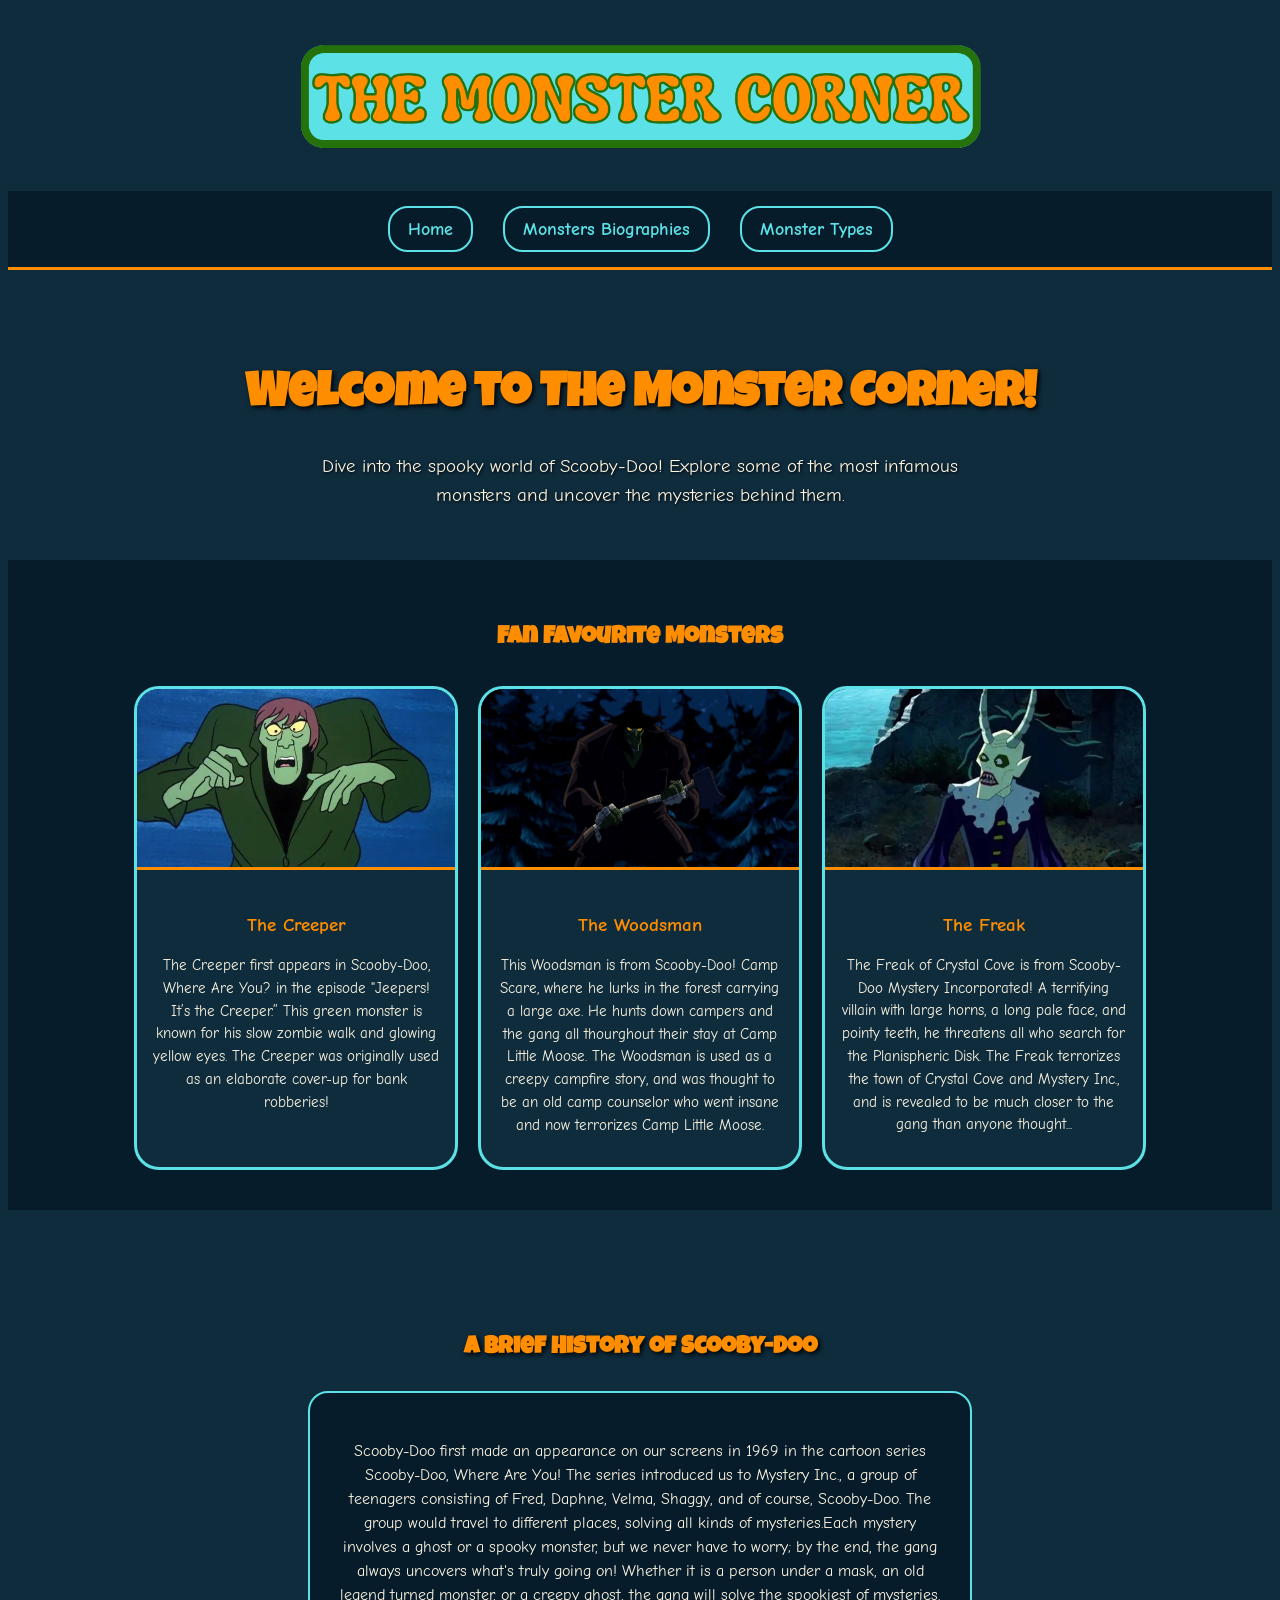
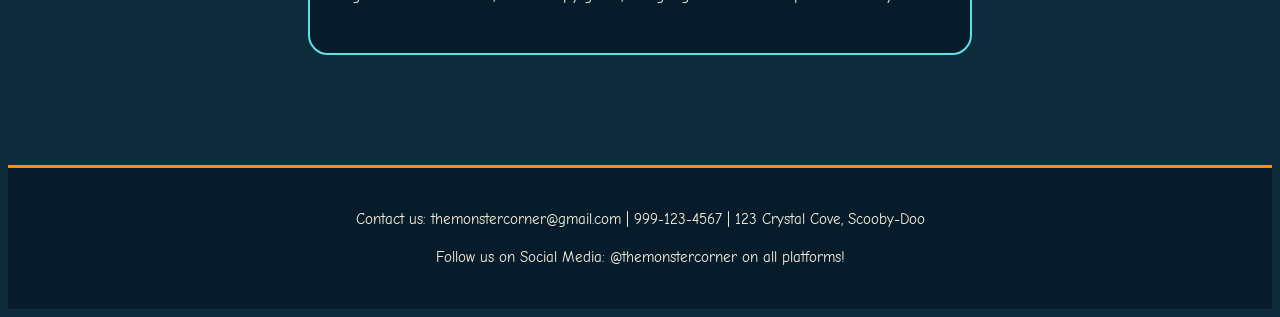
<file: index.html>
<!DOCTYPE html>
<html>
<head>
    <title>The Monster Corner - Home</title>
    <link rel="stylesheet" href="webstyle.css">
    <link href="https://fonts.googleapis.com/css2?family=Luckiest+Guy&family=Comic+Neue:wght@400;700&display=swap" rel="stylesheet">
</head>
<body>

    <header>
        <img src="themonstercorner.png" alt="Monsters Corner Logo">
    </header>

    <nav>
        <a href="index.html">Home</a>
        <a href="one.html">Monsters Biographies</a>
        <a href="two.html">Monster Types</a>
    </nav>

    <section class="welcome">
        <h1>Welcome to The Monster Corner!</h1>
        <p>Dive into the spooky world of Scooby-Doo! Explore some of the most infamous monsters and uncover the mysteries behind them.</p>
    </section>

    <section class="monster">
        <h2>Fan Favourite Monsters</h2>
        <div class="monstercardsbox">
            <div class="monstercard">
                <img src="creeper.jpg" alt="The Creeper">
                <div class="monstercontent">
                    <h3>The Creeper</h3>
                    <p>The Creeper first appears in Scooby-Doo, Where Are You? in the episode "Jeepers! It’s the Creeper.” This green monster is known for his slow zombie walk and glowing yellow eyes. The Creeper was originally used as an elaborate cover-up for bank robberies!</p>
                </div>
            </div>
            <div class="monstercard">
                <img src="woodsman.jpg" alt="The Woodsman">

                <div class="monstercontent">
                    <h3>The Woodsman</h3>
                    <p>This Woodsman is from Scooby-Doo! Camp Scare, where he lurks in the forest carrying a large axe. He hunts down campers and the gang all thourghout their stay at Camp Little Moose. The Woodsman is used as a creepy campfire story, and was thought to be an old camp counselor who went insane and now terrorizes Camp Little Moose.</p>
                </div>
            </div>
            <div class="monstercard">
                <img src="thefreak.jpg" alt="The Freak">
                <div class="monstercontent">
                    <h3>The Freak</h3>
                    <p>The Freak of Crystal Cove is from Scooby-Doo Mystery Incorporated! A terrifying villain with large horns, a long pale face, and pointy teeth, he threatens all who search for the Planispheric Disk. The Freak terrorizes the town of Crystal Cove and Mystery Inc., and is revealed to be much closer to the gang than anyone thought...</p>
                </div>
            </div>
        </div>
    </section>
    <section class="history">
        <h2>A Brief History of Scooby-Doo</h2>
        <div class="historyCards">
            <div class="historyCard">
                <p>Scooby-Doo first made an appearance on our screens in 1969 in the cartoon series Scooby-Doo, Where Are You! The series introduced us to Mystery Inc., a group of teenagers consisting of Fred, Daphne, Velma, Shaggy, and of course, Scooby-Doo. The group would travel to different places, solving all kinds of mysteries.Each mystery involves a ghost or a spooky monster, but we never have to worry; by the end, the gang always uncovers what's truly going on! Whether it is a person under a mask, an old legend turned monster, or a creepy ghost, the gang will solve the spookiest of mysteries.</p>
            </div>
        </div>
    </section>

    <footer>
        <p>Contact us: themonstercorner@gmail.com | 999-123-4567 | 123 Crystal Cove, Scooby-Doo</p>
        <p>Follow us on Social Media: @themonstercorner on all platforms!</p>
    </footer>
</body>
</html>
</file>
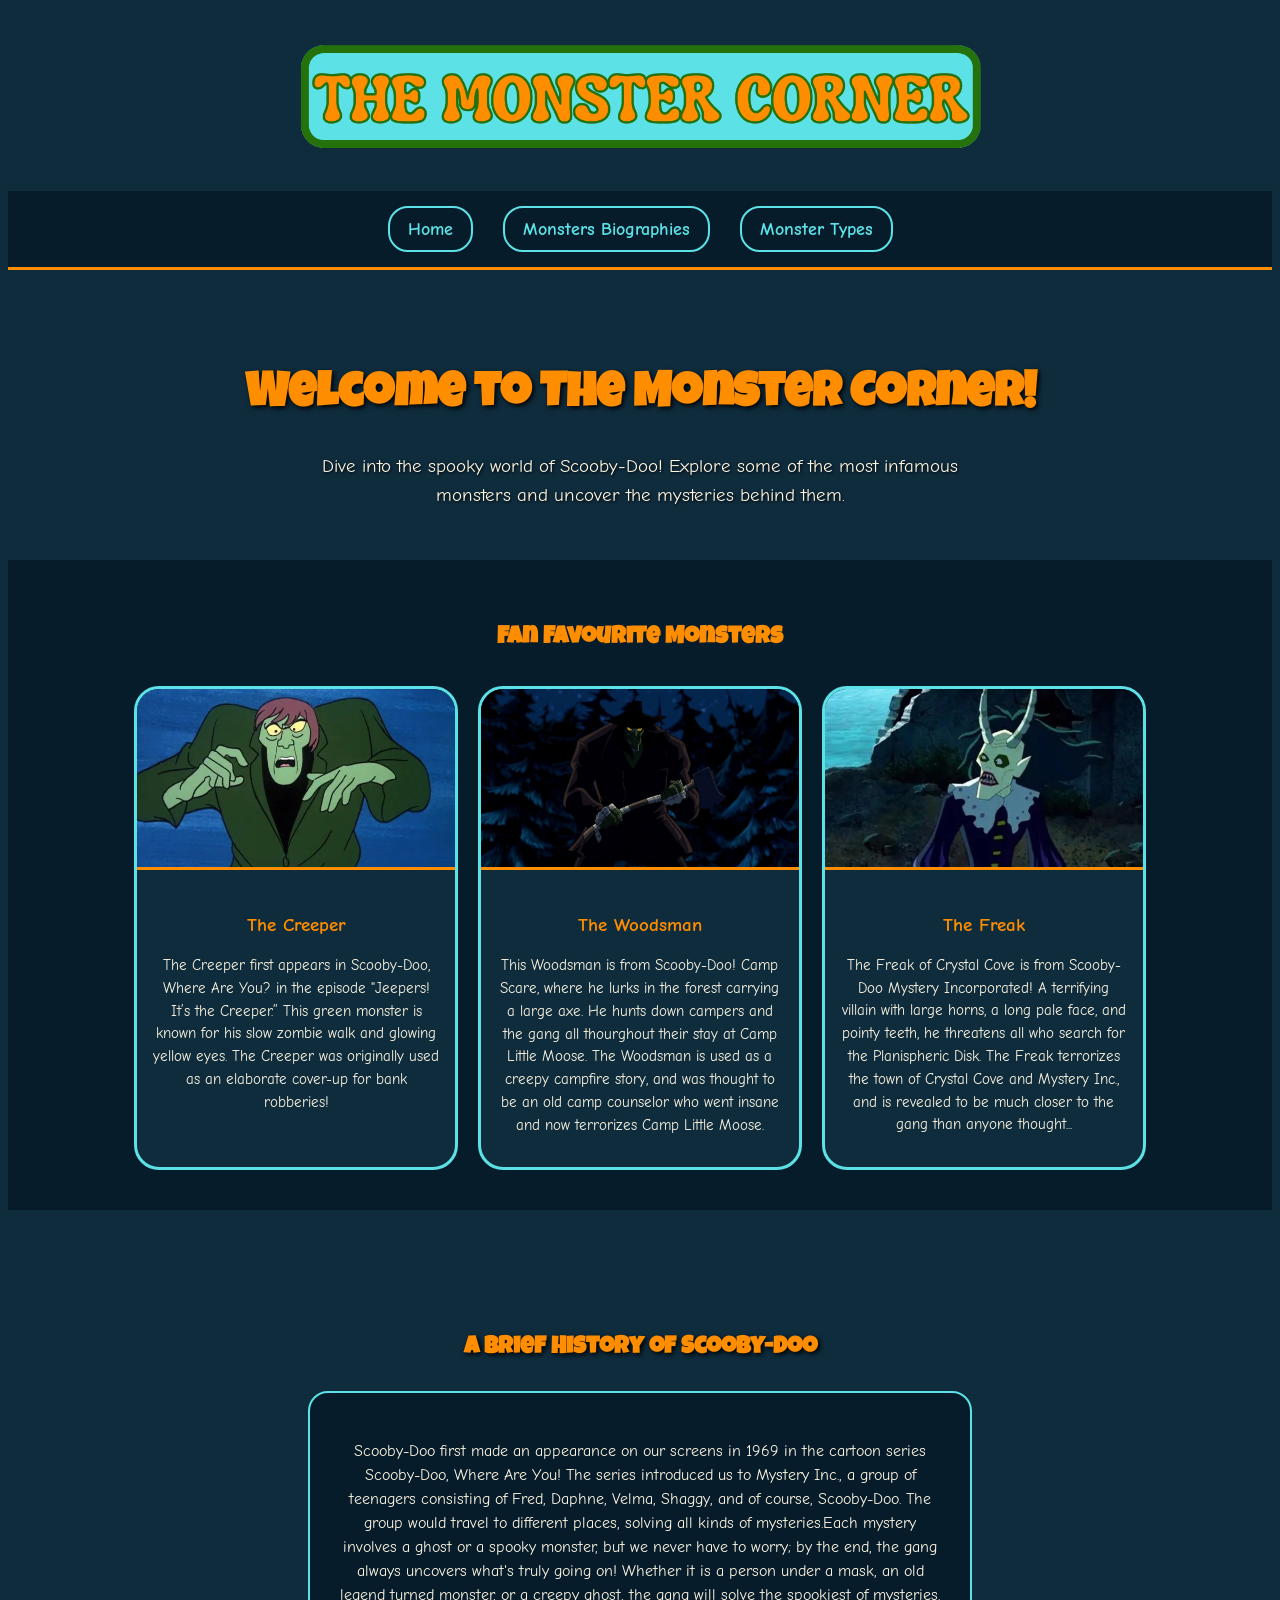
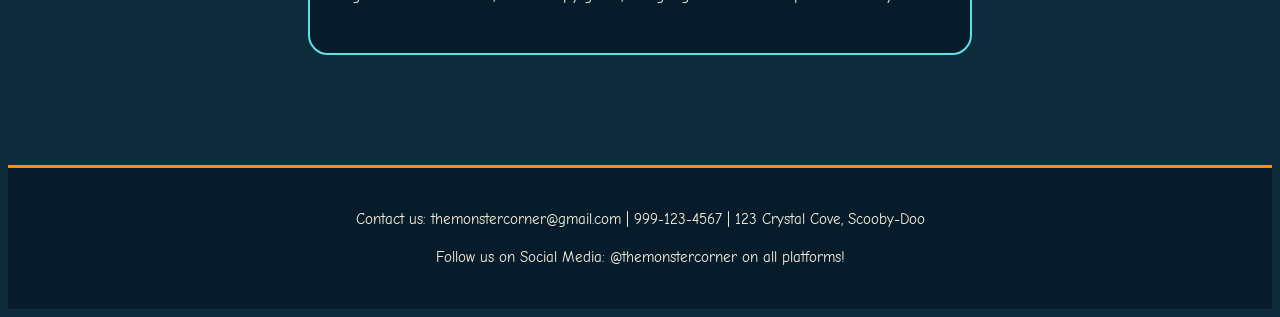
<file: home.html>
<!DOCTYPE html>
<html>
<head>
    <title>The Monster Corner - Home</title>
    <link rel="stylesheet" href="webstyle.css">
    <link href="https://fonts.googleapis.com/css2?family=Luckiest+Guy&family=Comic+Neue:wght@400;700&display=swap" rel="stylesheet">
</head>
<body>

    <header>
        <img src="themonstercorner.png" alt="Monsters Corner Logo">
    </header>

    <nav>
        <a href="home.html">Home</a>
        <a href="one.html">Monsters Biographies</a>
        <a href="two.html">Monster Types</a>
    </nav>

    <section class="welcome">
        <h1>Welcome to The Monster Corner!</h1>
        <p>Dive into the spooky world of Scooby-Doo! Explore some of the most infamous monsters and uncover the mysteries behind them.</p>
    </section>

    <section class="monster">
        <h2>Fan Favourite Monsters</h2>
        <div class="monstercardsbox">
            <div class="monstercard">
                <img src="creeper.jpg" alt="The Creeper">
                <div class="monstercontent">
                    <h3>The Creeper</h3>
                    <p>The Creeper first appears in Scooby-Doo, Where Are You? in the episode "Jeepers! It’s the Creeper.” This green monster is known for his slow zombie walk and glowing yellow eyes. The Creeper was originally used as an elaborate cover-up for bank robberies!</p>
                </div>
            </div>
            <div class="monstercard">
                <img src="woodsman.jpg" alt="The Woodsman">

                <div class="monstercontent">
                    <h3>The Woodsman</h3>
                    <p>This Woodsman is from Scooby-Doo! Camp Scare, where he lurks in the forest carrying a large axe. He hunts down campers and the gang all thourghout their stay at Camp Little Moose. The Woodsman is used as a creepy campfire story, and was thought to be an old camp counselor who went insane and now terrorizes Camp Little Moose.</p>
                </div>
            </div>
            <div class="monstercard">
                <img src="thefreak.jpg" alt="The Freak">
                <div class="monstercontent">
                    <h3>The Freak</h3>
                    <p>The Freak of Crystal Cove is from Scooby-Doo Mystery Incorporated! A terrifying villain with large horns, a long pale face, and pointy teeth, he threatens all who search for the Planispheric Disk. The Freak terrorizes the town of Crystal Cove and Mystery Inc., and is revealed to be much closer to the gang than anyone thought...</p>
                </div>
            </div>
        </div>
    </section>
    <section class="history">
        <h2>A Brief History of Scooby-Doo</h2>
        <div class="historyCards">
            <div class="historyCard">
                <p>Scooby-Doo first made an appearance on our screens in 1969 in the cartoon series Scooby-Doo, Where Are You! The series introduced us to Mystery Inc., a group of teenagers consisting of Fred, Daphne, Velma, Shaggy, and of course, Scooby-Doo. The group would travel to different places, solving all kinds of mysteries.Each mystery involves a ghost or a spooky monster, but we never have to worry; by the end, the gang always uncovers what's truly going on! Whether it is a person under a mask, an old legend turned monster, or a creepy ghost, the gang will solve the spookiest of mysteries.</p>
            </div>
        </div>
    </section>

    <footer>
        <p>Contact us: themonstercorner@gmail.com | 999-123-4567 | 123 Crystal Cove, Scooby-Doo</p>
        <p>Follow us on Social Media: @themonstercorner on all platforms!</p>
    </footer>
</body>
</html>
</file>
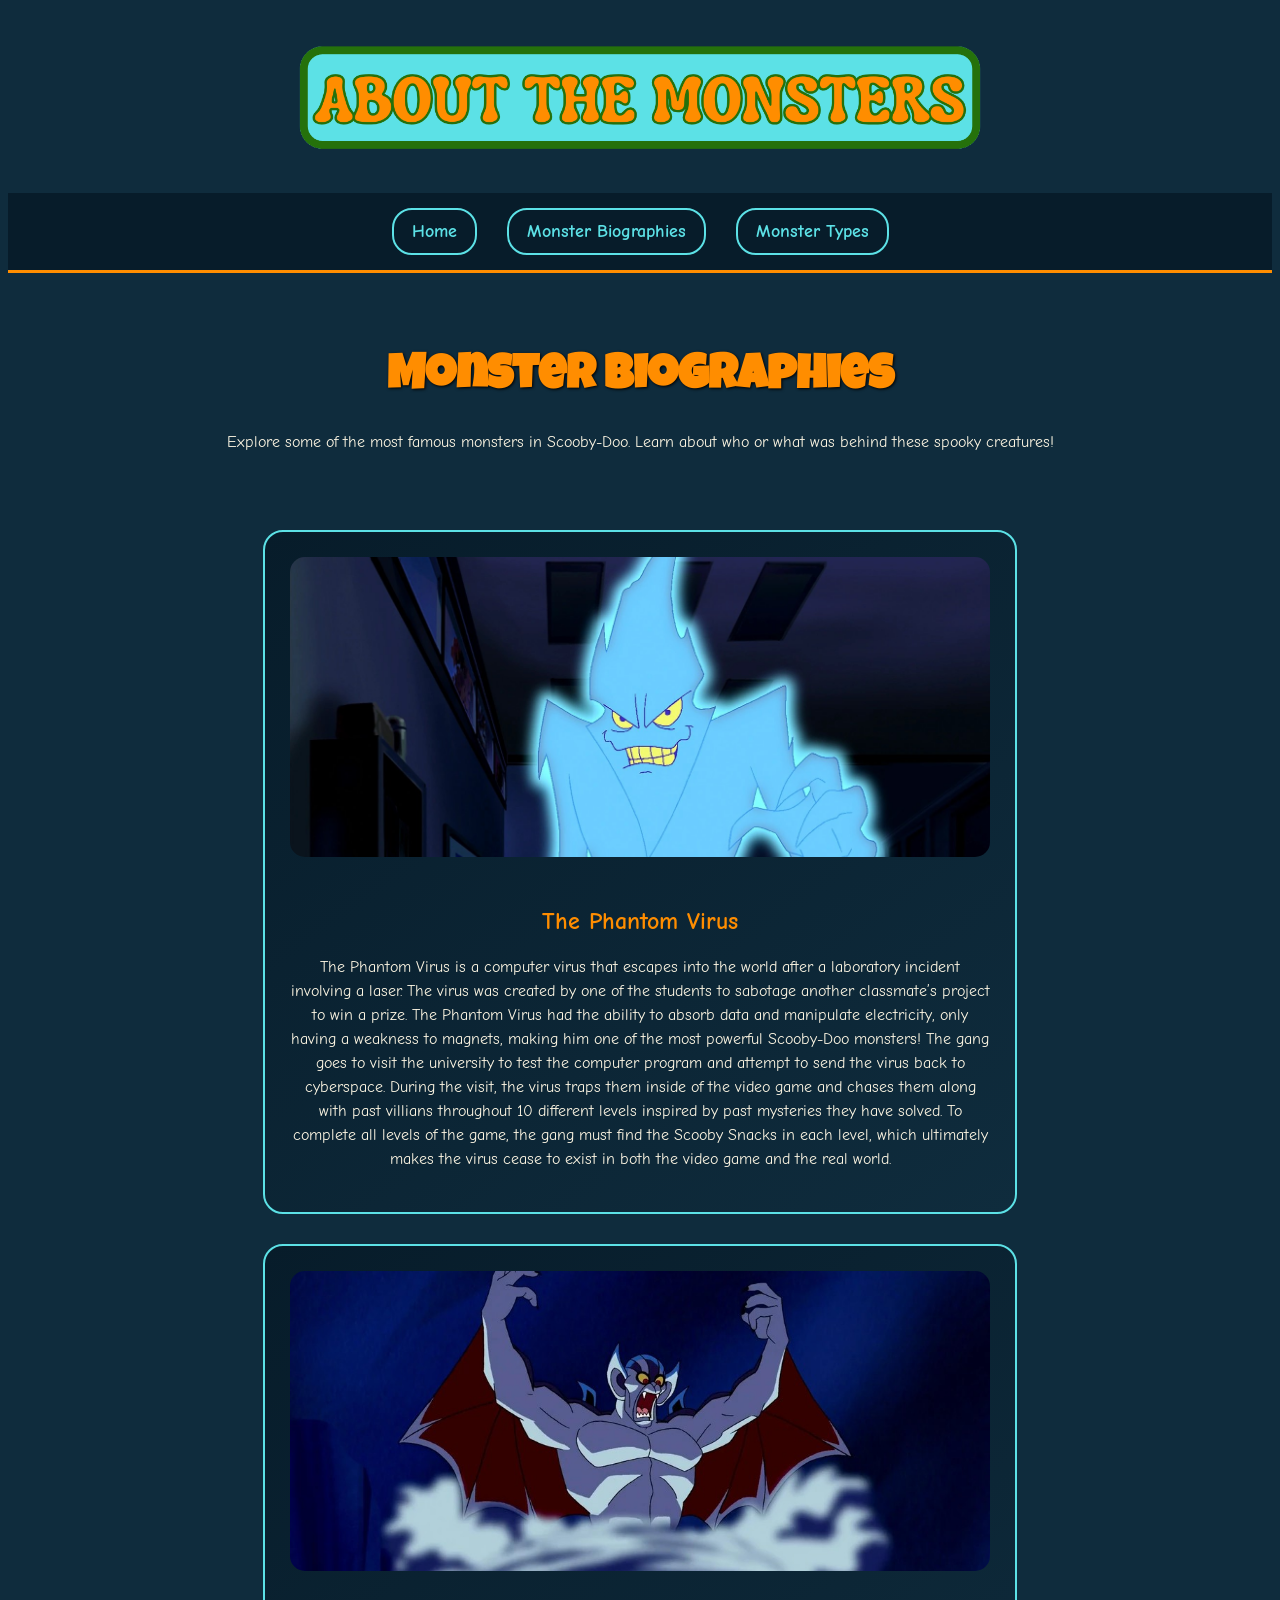
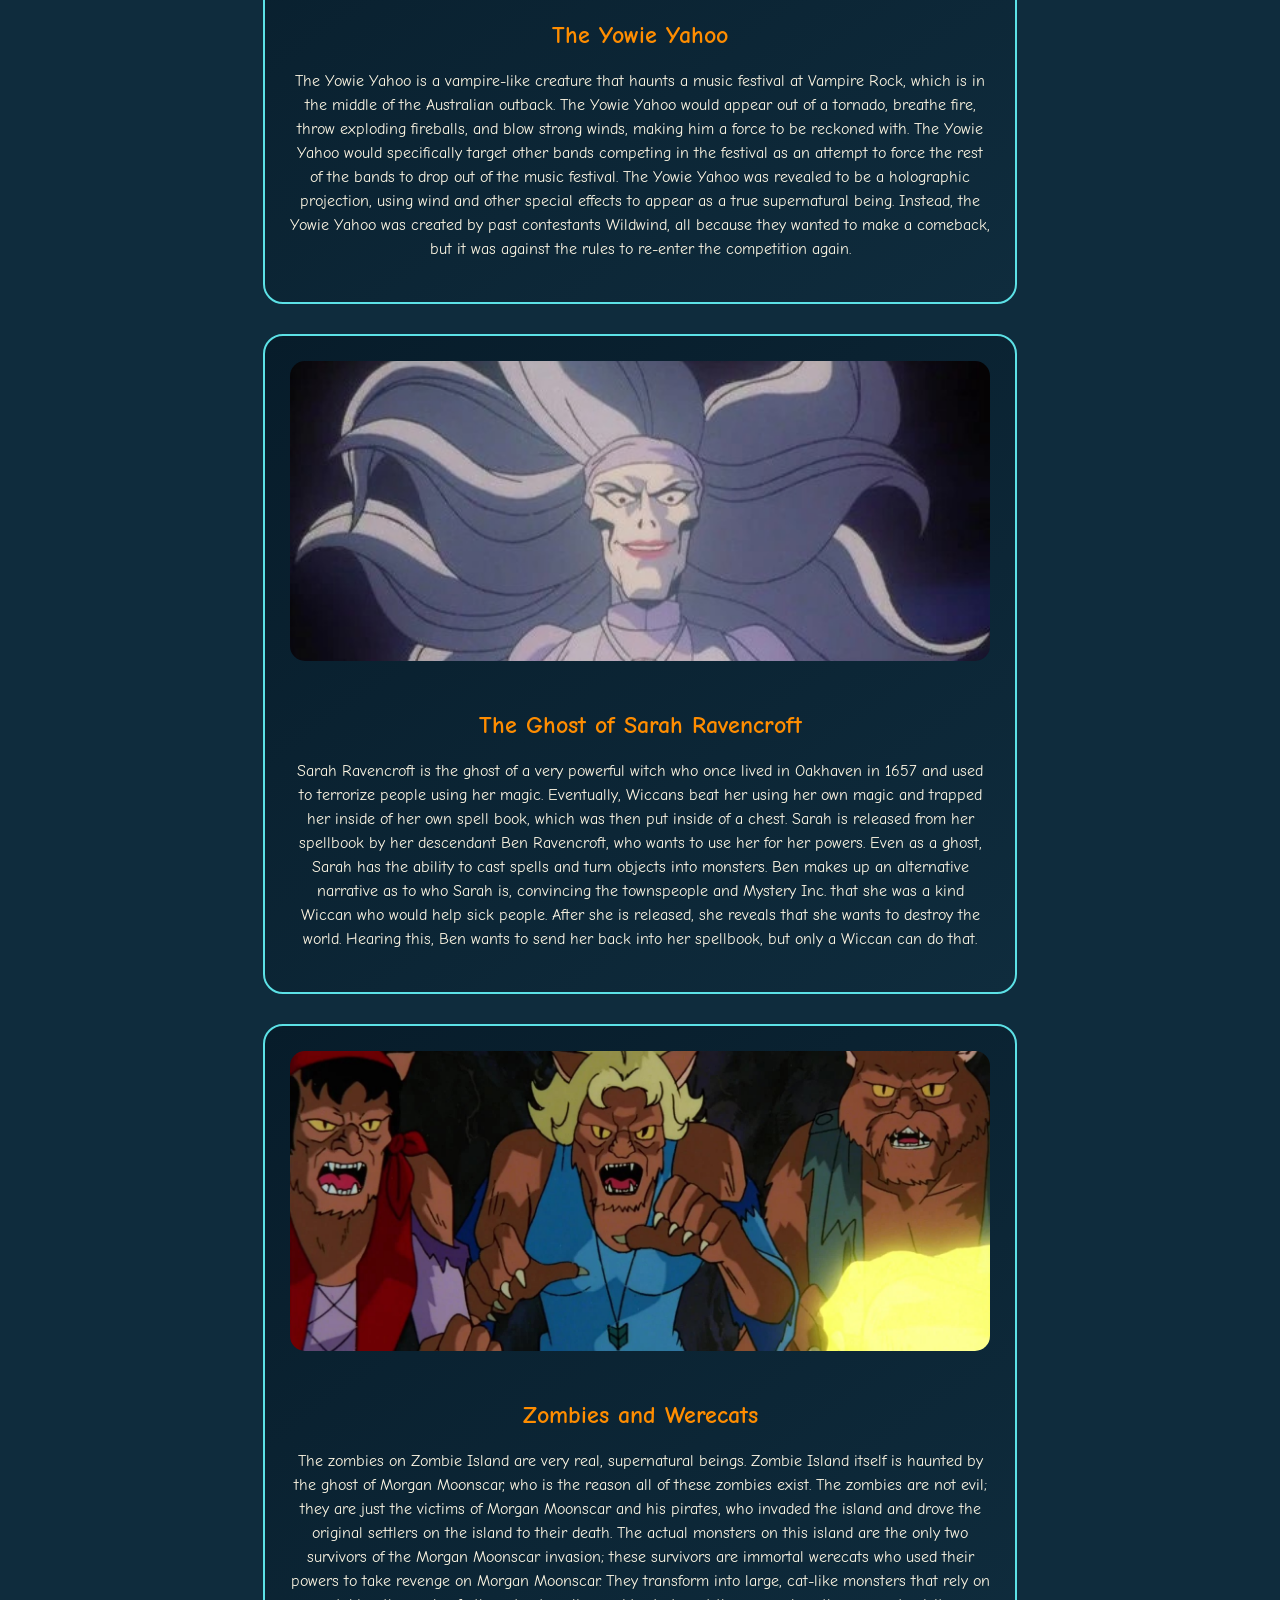
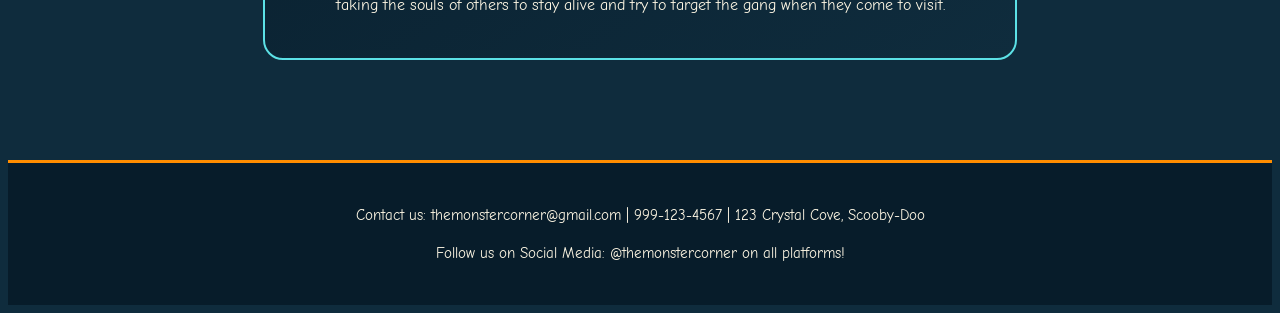
<file: one.html>
<!DOCTYPE html>
<html>
<head>
    <title>The Monster Corner - Monsters</title>
    <link rel="stylesheet" href="webstyle.css">
    <link href="https://fonts.googleapis.com/css2?family=Luckiest+Guy&family=Comic+Neue:wght@400;700&display=swap" rel="stylesheet">
</head>

<body>
    <header>
        <img src="aboutthemonsters.png" alt="Monsters Biographies Logo">
    </header>

    <nav>
        <a href="index.html">Home</a>
        <a href="one.html">Monster Biographies</a>
        <a href="two.html">Monster Types</a>
    </nav>

    <section class="title">
        <h1>Monster Biographies</h1>
        <p>Explore some of the most famous monsters in Scooby-Doo. Learn about who or what was behind these spooky creatures!</p>
    </section>

    <section class="monsterbio">
    <div class="monsterbiocard">
        <img src="Phantom_Virus.jpg" alt="Phantom Virus">
        <h3>The Phantom Virus</h3>
        <p>The Phantom Virus is a computer virus that escapes into the world after a laboratory incident involving a laser. The virus was created by one of the students to sabotage another classmate’s project to win a prize. The Phantom Virus had the ability to absorb data and manipulate electricity, only having a weakness to magnets, making him one of the most powerful Scooby-Doo monsters! The gang goes to visit the university to test the computer program and attempt to send the virus back to cyberspace. During the visit, the virus traps them inside of the video game and chases them along with past villians throughout 10 different levels inspired by past mysteries they have solved. To complete all levels of the game, the gang must find the Scooby Snacks in each level, which ultimately makes the virus cease to exist in both the video game and the real world. </p>
    </div>
    <div class="monsterbiocard">
        <img src="yowieyahoo.jpg" alt="Yowie Yahoo">
        <h3>The Yowie Yahoo</h3>
        <p>The Yowie Yahoo is a vampire-like creature that haunts a music festival at Vampire Rock, which is in the middle of the Australian outback. The Yowie Yahoo would appear out of a tornado, breathe fire, throw exploding fireballs, and blow strong winds, making him a force to be reckoned with. The Yowie Yahoo would specifically target other bands competing in the festival as an attempt to force the rest of the bands to drop out of the music festival. The Yowie Yahoo was revealed to be a holographic projection, using wind and other special effects to appear as a true supernatural being. Instead, the Yowie Yahoo was created by past contestants Wildwind, all because they wanted to make a comeback, but it was against the rules to re-enter the competition again. </p>
    </div>
    <div class="monsterbiocard">
        <img src="SarahRavencroft.jpg" alt="Sarah Ravencroft">
        <h3>The Ghost of Sarah Ravencroft</h3>
        <p>Sarah Ravencroft is the ghost of a very powerful witch who once lived in Oakhaven in 1657 and used to terrorize people using her magic. Eventually, Wiccans beat her using her own magic and trapped her inside of her own spell book, which was then put inside of a chest. Sarah is released from her spellbook by her descendant Ben Ravencroft, who wants to use her for her powers. Even as a ghost, Sarah has the ability to cast spells and turn objects into monsters. Ben makes up an alternative narrative as to who Sarah is, convincing the townspeople and Mystery Inc. that she was a kind Wiccan who would help sick people. After she is released, she reveals that she wants to destroy the world. Hearing this, Ben wants to send her back into her spellbook, but only a Wiccan can do that. </p>
    </div>
    <div class="monsterbiocard">
        <img src="zombieisland.jpg" alt="Werecats">
        <h3>Zombies and Werecats</h3>
        <p>The zombies on Zombie Island are very real, supernatural beings. Zombie Island itself is haunted by the ghost of Morgan Moonscar, who is the reason all of these zombies exist. The zombies are not evil; they are just the victims of Morgan Moonscar and his pirates, who invaded the island and drove the original settlers on the island to their death. The actual monsters on this island are the only two survivors of the Morgan Moonscar invasion; these survivors are immortal werecats who used their powers to take revenge on Morgan Moonscar. They transform into large, cat-like monsters that rely on taking the souls of others to stay alive and try to target the gang when they come to visit. </p>
    </div>
    </section>

    <footer>
        <p>Contact us: themonstercorner@gmail.com | 999-123-4567 | 123 Crystal Cove, Scooby-Doo</p>
        <p>Follow us on Social Media: @themonstercorner on all platforms!</p>
    </footer>
</body>
</html>
</file>
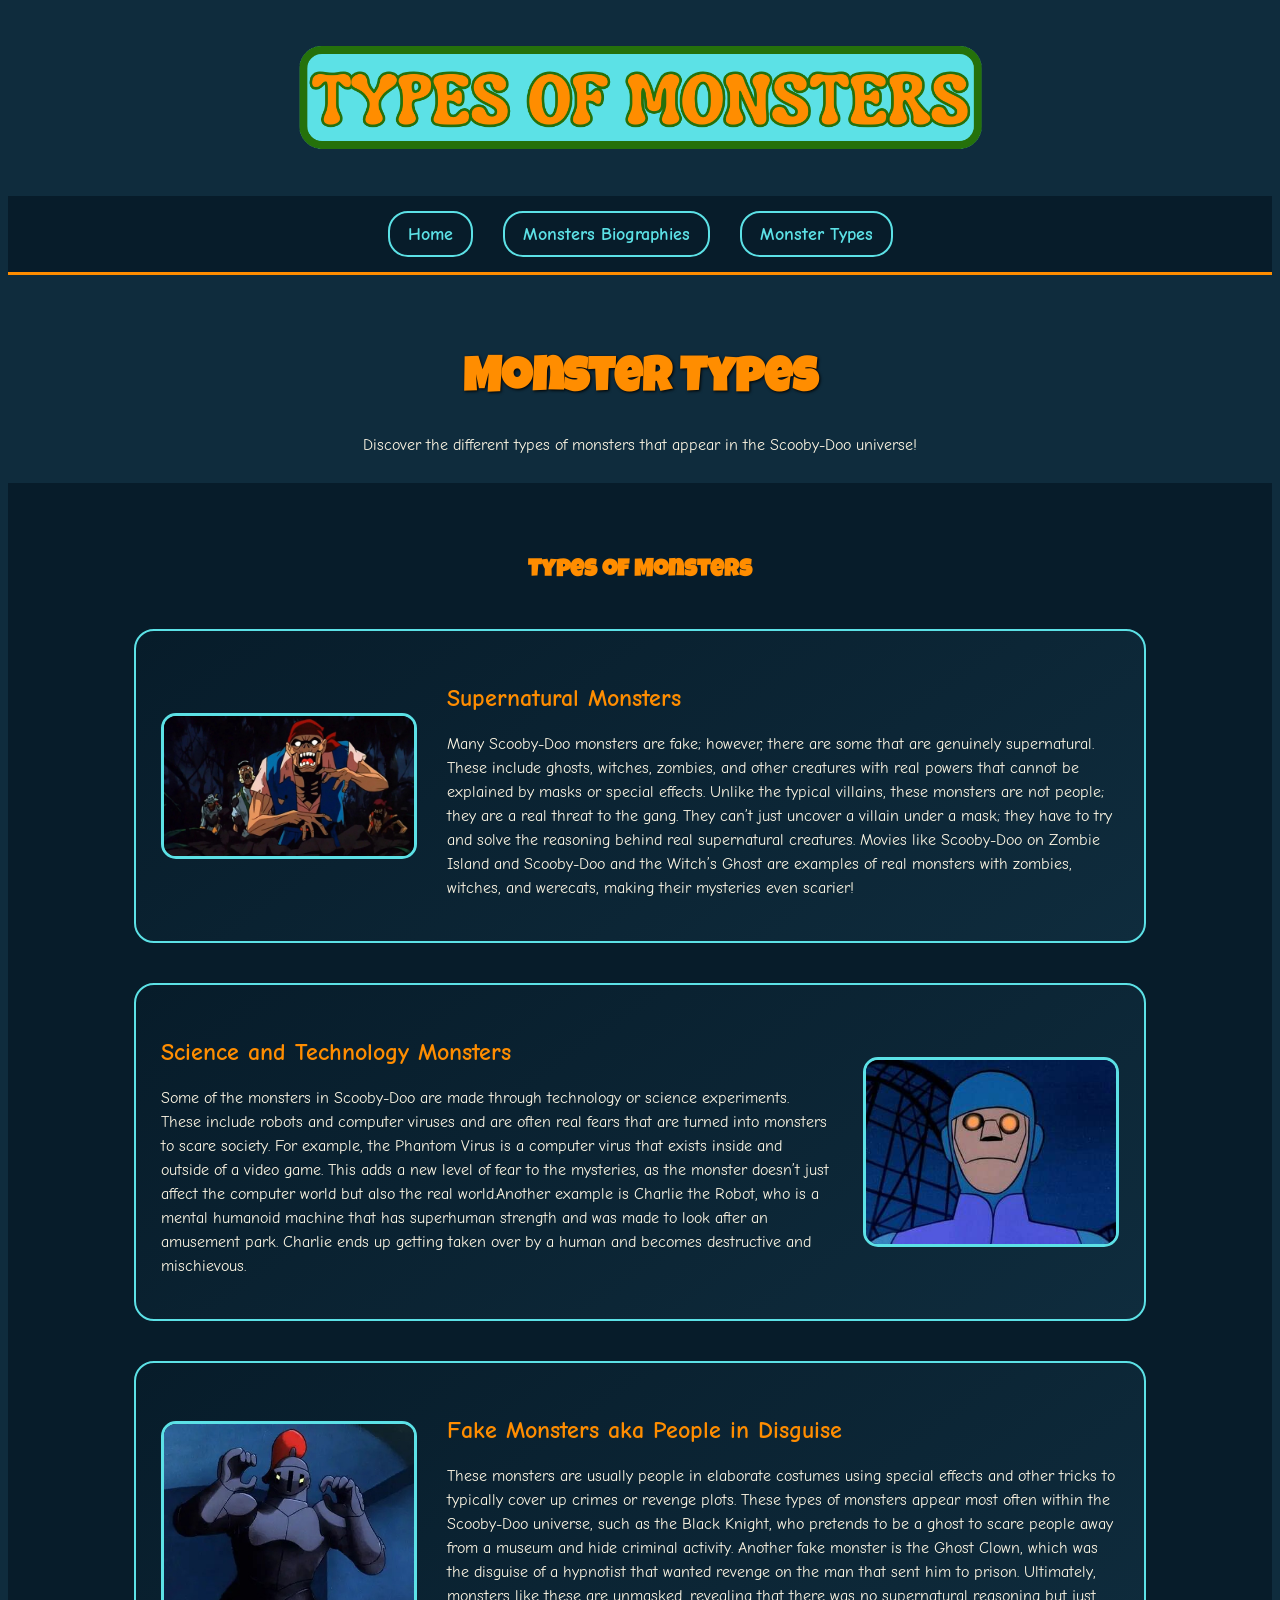
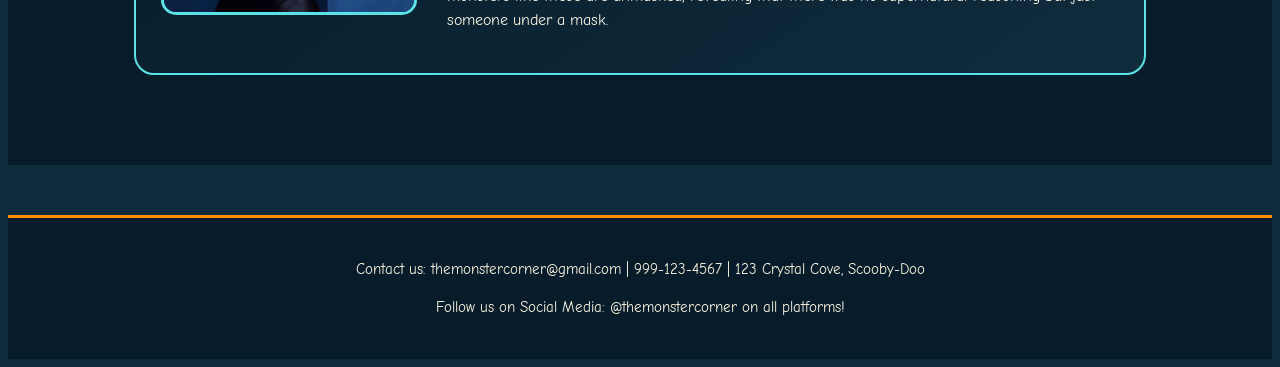
<file: two.html>
<!DOCTYPE html> 
<html>
<head>
    <title>The Monster Corner - Monsters</title>
    <link rel="stylesheet" href="webstyle.css">
    <link href="https://fonts.googleapis.com/css2?family=Luckiest+Guy&family=Comic+Neue:wght@400;700&display=swap" rel="stylesheet">
</head>

<body>
    <header>
        <img src="monstertypes.png" alt="Monsters Type Logo">
    </header>

    <nav>
        <a href="index.html">Home</a>
        <a href="one.html">Monsters Biographies</a>
        <a href="two.html">Monster Types</a>
    </nav>

    <section class="title">
        <h1>Monster Types</h1>
        <p>Discover the different types of monsters that appear in the Scooby-Doo universe!</p>
    </section>

    <section class="monstertypes">
        <h2>Types of Monsters</h2>
        <div class="monstertypebox">
            <img src="zombies.jpg" alt="Supernatural Monsters">
            <div class="monstertypeText">
                <h3>Supernatural Monsters</h3>
                <p> Many Scooby-Doo monsters are fake; however, there are some that are genuinely supernatural. These include ghosts, witches, zombies, and other creatures with real powers that cannot be explained by masks or special effects. Unlike the typical villains, these monsters are not people; they are a real threat to the gang. They can’t just uncover a villain under a mask; they have to try and solve the reasoning behind real supernatural creatures. Movies like Scooby-Doo on Zombie Island and Scooby-Doo and the Witch’s Ghost are examples of real monsters with zombies, witches, and werecats, making their mysteries even scarier!</p>
            </div>
        </div>
    </div>
    <div class="monstertypebox reverse">
        <img src="charlietherobot.jpg" alt="Science Monsters">
        <div class="monstertypeText">
            <h3>Science and Technology Monsters</h3>
            <p>Some of the monsters in Scooby-Doo are made through technology or science experiments. These include robots and computer viruses and are often real fears that are turned into monsters to scare society. For example, the Phantom Virus is a computer virus that exists inside and outside of a video game. This adds a new level of fear to the mysteries, as the monster doesn’t just affect the computer world but also the real world.Another example is Charlie the Robot, who is a mental humanoid machine that has superhuman strength and was made to look after an amusement park. Charlie ends up getting taken over by a human and becomes destructive and mischievous.</p>
        </div>
    </div>
    <div class="monstertypebox">
        <img src="blackknight.jpg" alt="Fake Monsters">
        <div class="monstertypeText">
            <h3>Fake Monsters aka People in Disguise</h3>
            <p>These monsters are usually people in elaborate costumes using special effects and other tricks to typically cover up crimes or revenge plots. These types of monsters appear most often within the Scooby-Doo universe, such as the Black Knight, who pretends to be a ghost to scare people away from a museum and hide criminal activity. Another fake monster is the Ghost Clown, which was the disguise of a hypnotist that wanted revenge on the man that sent him to prison. Ultimately, monsters like these are unmasked, revealing that there was no supernatural reasoning but just someone under a mask. </p>
        </div>
    </div>
    </section>

    <footer>
        <p>Contact us: themonstercorner@gmail.com | 999-123-4567 | 123 Crystal Cove, Scooby-Doo</p>
        <p>Follow us on Social Media: @themonstercorner on all platforms!</p>
    </footer>
</body>
</html>
</file>
<file: webstyle.css>
body {
    background-color: #0f2c3d;
    color: #fdf6e3;
    font-family: 'Comic Neue', sans-serif;
    line-height: 1.5;
}

header {
    text-align: center;
    padding: 30px 10px;
}

header img {
    max-width: 700px;
    height: auto;
}

nav {
    display: flex;
    justify-content: center;
    gap: 30px;
    background-color: #071c2a;
    padding: 15px 0;
    border-bottom: 3px solid #ff8d00;
}

nav a {
    color: #5ce1e6;
    text-decoration: none;
    font-weight: bold;
    font-size: 1.1rem;
    padding: 8px 18px;
    border: 2px solid #5ce1e6;
    border-radius: 20px;
    transition: 0.3s;
}

nav a:hover {
    background-color: #ff8d00;
    color: #0f2c3d;
}

.welcome {
    position: relative;
    text-align: center;
    padding: 50px 20px;
}

.welcome h1 {
    font-family: 'Luckiest Guy';
    font-size: 3rem;
    color: #ff8d00;
    margin-bottom: 20px;
    text-shadow: 2px 2px 5px #000;
}

.welcome p {
    font-size: 1.2rem;
    max-width: 700px;
    margin: 0 auto;
    text-shadow: 1px 1px 3px #000;
}

.monster {
    padding: 40px 10%;
    background-color: #071c2a;
}

.monster h2 {
    text-align: center;
    font-family: 'Luckiest Guy';
    color: #ff8d00;
    margin-bottom: 30px;
}

.monstercardsbox {
    display: flex;
    flex-wrap: wrap;
    justify-content: center;
    gap: 20px;
}

.monstercard {
    flex: 1 1 300px;
    max-width: 320px;
    background-color: #0f2c3d;
    border: 3px solid #5ce1e6;
    border-radius: 25px;
    overflow: hidden;
    text-align: center;
}

.monster img {
    width: 100%;
    height: auto;
    border-bottom: 3px solid #ff8d00;
}

.monstercontent {
    padding: 15px;
}

.monstercontent h3 {
    color: #ff8d00;
    margin-bottom: 8px;
    font-family: 'Comic Neue', sans-serif;
}

.monstercontent p {
    font-size: 0.95rem;
}

.monstercard:hover {
    background-color: #5ce1e6;
    color: #000000;
}

.history {
    padding: 60px 10%;
    background-color: #0f2c3d;
    margin-top: 40px;
}

.history h2 {
    text-align: center;
    font-family: 'Luckiest Guy';
    color: #ff8d00;
    text-shadow: 2px 2px 5px #000;
    margin-bottom: 25px;
}

.historyCards {
    display: flex;
    justify-content: center;
    gap: 20px;
}

.historyCard {
    flex: 1 1 500px;
    max-width: 600px;
    background-color: #071c2a;
    border-radius: 20px;
    padding: 30px;
    border: 2px solid #5ce1e6;
    text-align: center;
}

footer {
    background-color: #071c2a;
    text-align: center;
    padding: 25px 0;
    margin-top: 50px;
    border-top: 3px solid #ff8d00;
    font-size: 0.95rem;
    color: #fdf6e3;
    font-family: 'Comic Neue', sans-serif;
}

.title {
    text-align: center;
    padding: 30px 20px 10px 20px;
}

.title h1 {
    font-family: 'Luckiest Guy';
    font-size: 48px;
    color: #ff8d00;
    margin-bottom: 10px;
    text-shadow: 1px 1px 3px #000;
}

.title p {
    font-size: 16px;
}

.monsterbio {
    display: flex;
    flex-direction: column;
    align-items: center;
    padding: 50px 10%;
    gap: 30px;
}
.monsterbiocard {
    width: 100%;
    max-width: 700px;
    background: linear-gradient(145deg, #071c2a, #0f2c3d);
    border: 2px solid #5ce1e6;
    border-radius: 20px;
    padding: 25px;
    text-align: center;
    transition: 0.3s;
}

.monsterbiocard:hover {
    background: #5ce1e6;
    color: #000000;
}

.monsterbiocard img {
    width: 100%;
    max-height: 300px;
    object-fit: cover;
    border-radius: 15px;
    margin-bottom: 15px;
}

.monsterbiocard h3 {
    font-family: 'Comic Neue', sans-serif;
    color: #ff8d00;
    margin-bottom: 10px;
    font-size: 1.5rem;
}

.monsterbiocard p {
    font-size: 1rem;
}

.monstertypes {
    padding: 50px 10%;
    background-color: #071c2a;
}

.monstertypes h2 {
    text-align: center;
    font-family: 'Luckiest Guy';
    color: #ff8d00;
    margin-bottom: 40px;
}

.monstertypebox {
    display: flex;
    align-items: center;
    gap: 30px;
    margin-bottom: 40px;
    background: linear-gradient(145deg, #071c2a, #0f2c3d);
    border: 2px solid #5ce1e6;
    border-radius: 20px;
    padding: 25px;
    transition: 0.3s;
}

.monstertypebox.reverse {
    flex-direction: row-reverse;
}

.monstertypebox:hover {
    background: #5ce1e6;
    color: #000000;
}

.monstertypebox img {
    width: 250px;
    border-radius: 15px;
    border: 3px solid #5ce1e6;
}

.monstertypeText {
    flex: 1;
}

.monstertypeText h3 {
    font-family: 'Comic Neue', sans-serif;
    color: #ff8d00;
    margin-bottom: 10px;
    font-size: 1.5rem;
}

.monstertypeText p {
    font-size: 1rem;
}

.errorpage {
    text-align: center;
    padding: 80px 20px;
}

.errorpage h1 {
    font-family: 'Luckiest Guy';
    font-size: 3rem;
    color: #ff8d00;
    margin-bottom: 20px;
}

.scoobyerror {
    width: 250px;
    border-radius: 20px;
    margin: 20px 0;
    border: 3px solid #5ce1e6;
}

.errormessage {
    font-size: 1.3rem;
    margin-bottom: 10px;
}

.errorlinks {
    margin-top: 30px;
}

.errorlinks a {
    display: inline-block;
    margin: 10px;
    padding: 10px 20px;
    border: 2px solid #5ce1e6;
    border-radius: 20px;
    color: #5ce1e6;
    text-decoration: none;
    transition: 0.3s;
}

.errorlinks a:hover {
    background-color: #ff8d00;
    color: #0f2c3d;
}

.contact {
    margin-top: 40px;
    padding: 20px;
    background-color: #071c2a;
    border: 2px solid #5ce1e6;
    border-radius: 20px;
    display: inline-block;
}
</file>
